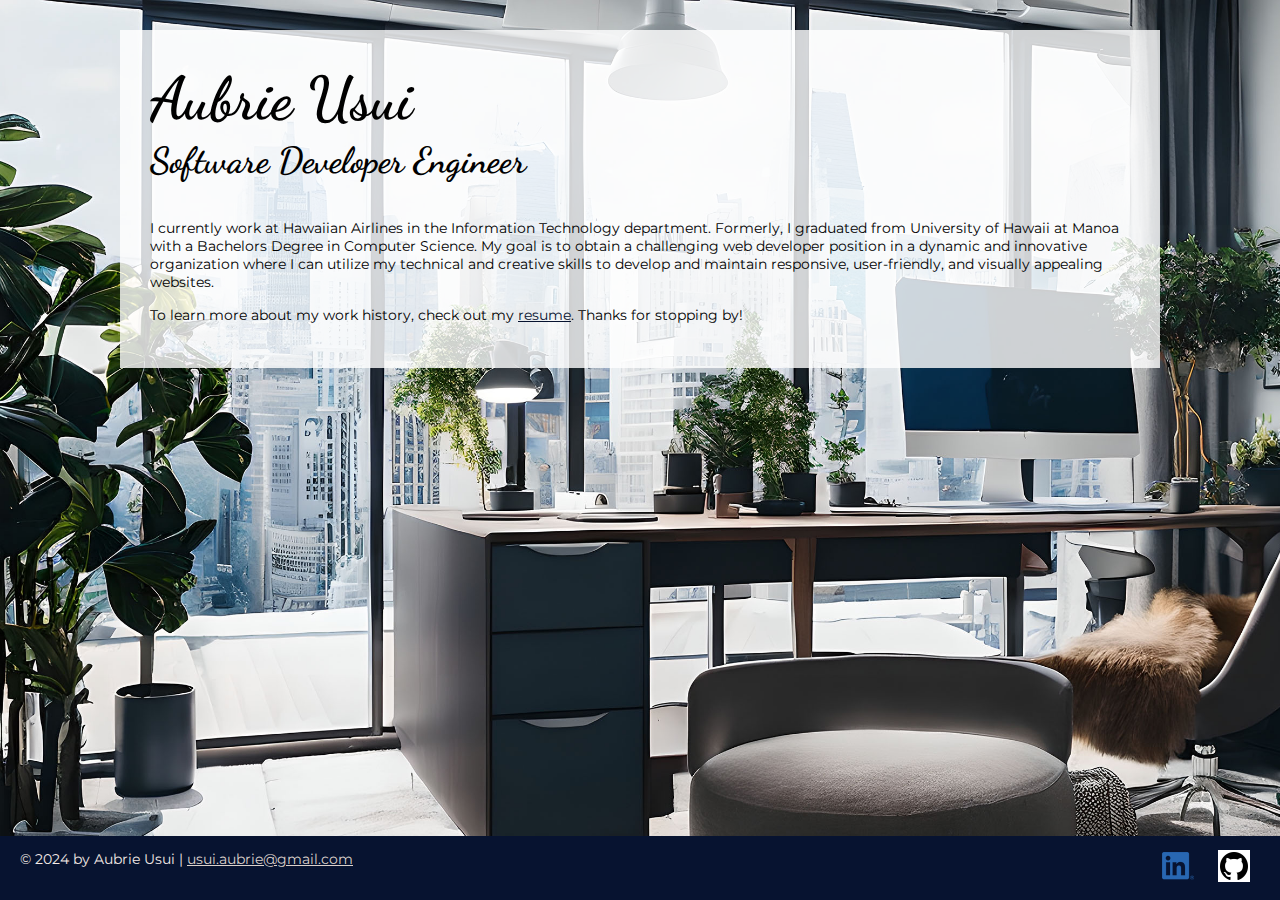
<file: index.html>
<!DOCTYPE html>
<html lang="en">
  <head>
    <meta charset="UTF-8">
    <meta name="viewport" content="width=device-width, initial-scale=1">
    <title>Aubrie Usui | Software Developer Engineer</title>
    <link rel="preconnect" href="https://fonts.googleapis.com">
    <link rel="preconnect" href="https://fonts.gstatic.com" crossorigin>
    <link href="https://fonts.googleapis.com/css2?family=Dancing+Script:wght@400..700&family=Montserrat:ital,wght@0,100..900;1,100..900&display=swap" rel="stylesheet">
    <link rel="stylesheet" href="css/styles.css">
  </head>
  <body class="home">
    <!-- //  INTRO  // -->
    <div class="content-wrapper">
      <div class="content-bg">
        <header>
          <h1>Aubrie Usui</h1>
          <h2>Software Developer Engineer</h2>

        </header>
    <!-- //  ABOUT ME  // -->
        <main>
          <p>I currently work at Hawaiian Airlines in the Information Technology department.  Formerly, I graduated from University of Hawaii at Manoa with a Bachelors Degree in Computer Science.  My goal is to obtain a challenging web developer position in a dynamic and innovative organization where I can utilize my technical and creative skills to develop and maintain responsive, user-friendly, and visually appealing websites.</p>

          <p>To learn more about my work history, check out my <a href="resume.html"> resume</a>. Thanks for stopping by!</p>

        </main>
      </div>

    </div>
    <!-- //  FOOTER INFO, SOCIAL MEDIA  // -->
    <footer>
      <p>© 2024 by Aubrie Usui | <a href="mailto:usui.aubrie@gmail.com">usui.aubrie@gmail.com</a></p>

      <ul class="socials">
          <li>
            <a href="https://www.linkedin.com/in/aubrie-usui/" target="_blank"><img src="images/icon-logo-linkedin.png" alt="My LinkedIn Profile"></a>
          </li>
          <li>
            <a href="https://github.com/aubstah24" target="_blank"><img class="github" src="images/icon-github.png" alt="My GitHub Profile"></a>
          </li>
      </ul>
    </footer>
  </body>
</html>
</file>
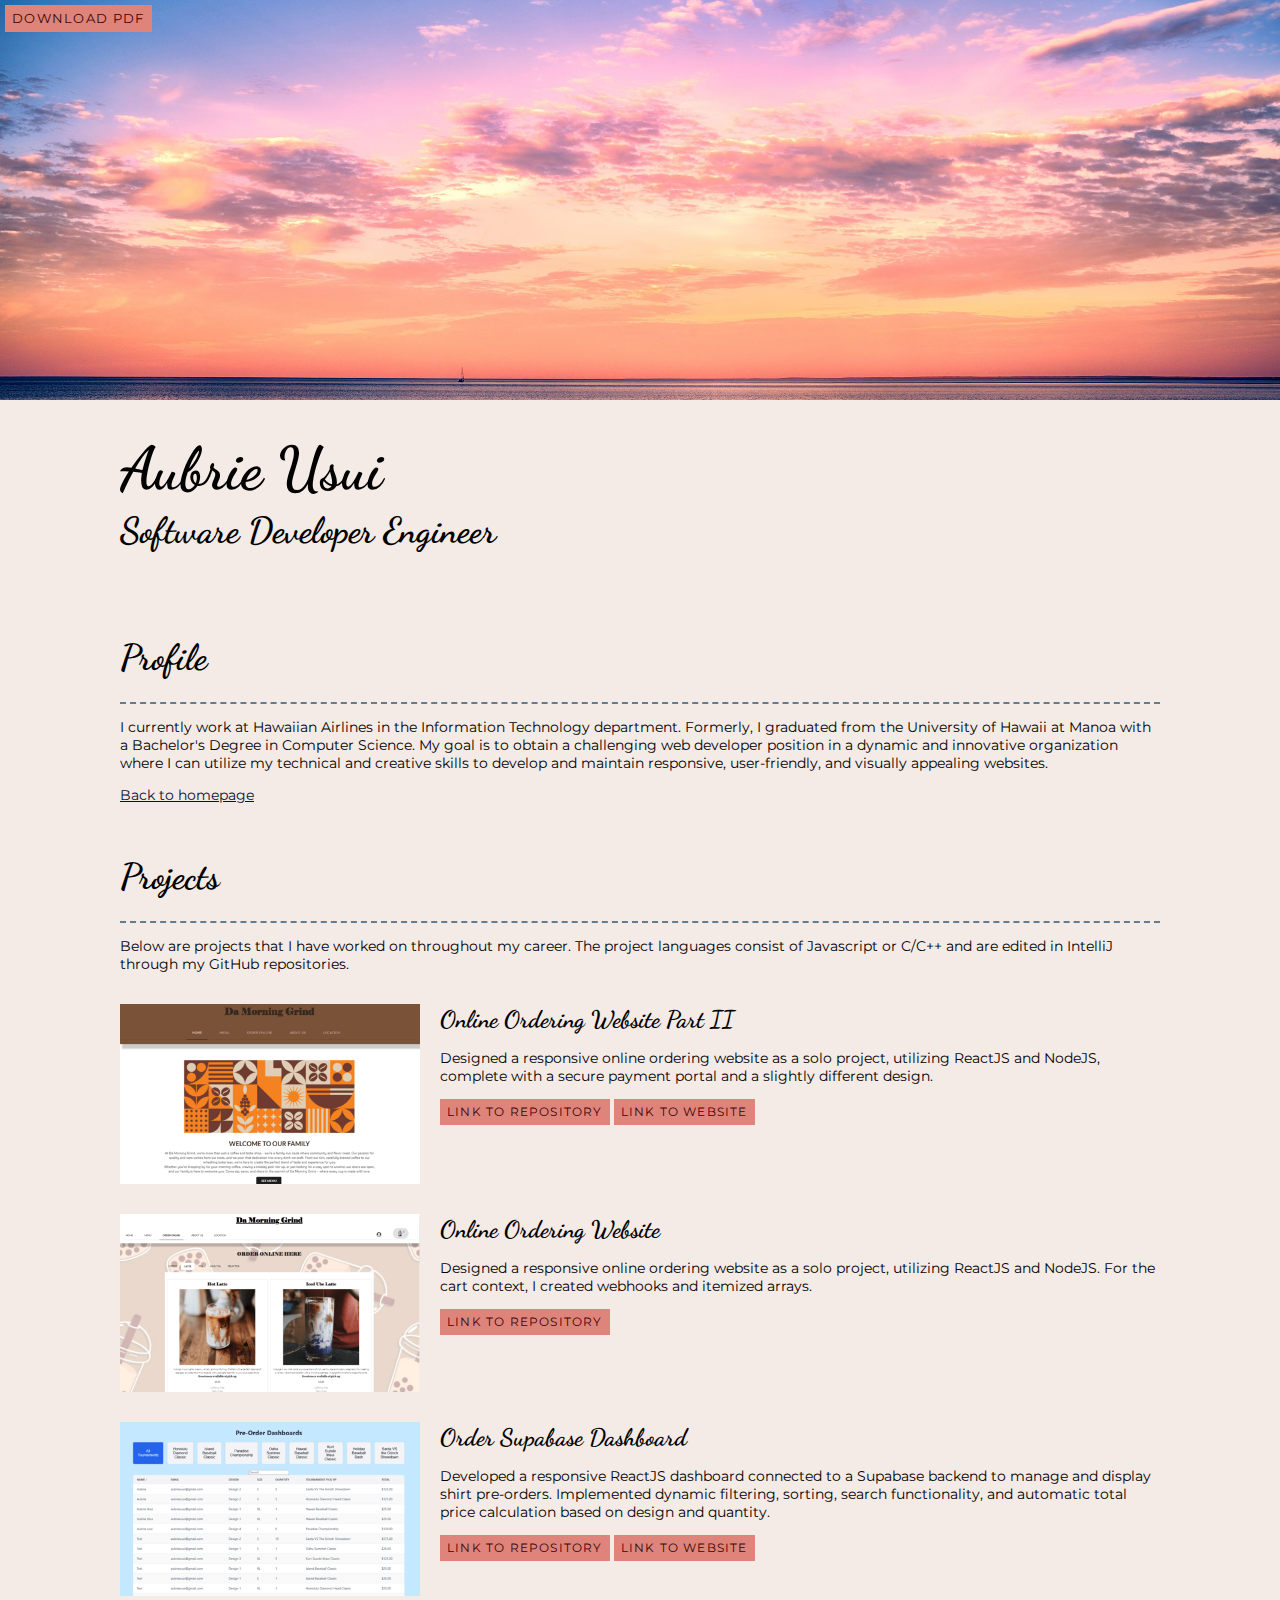
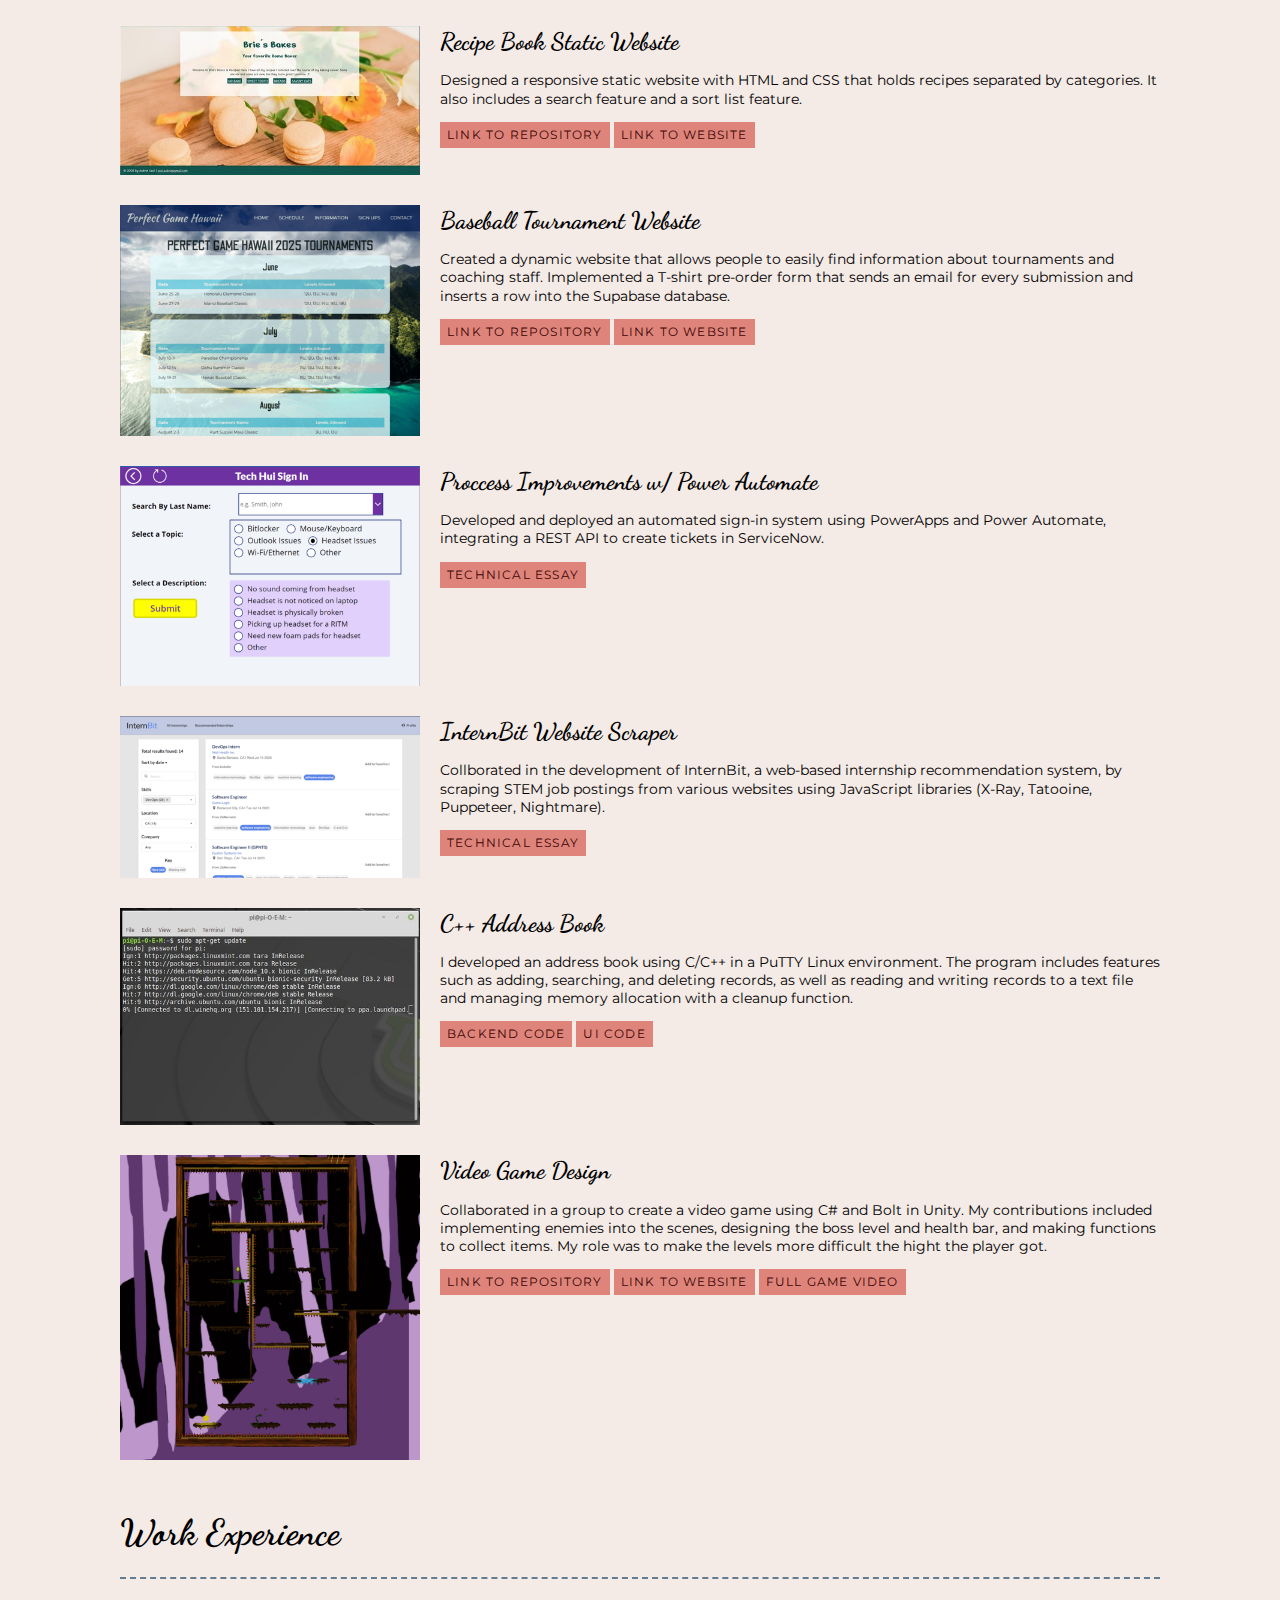
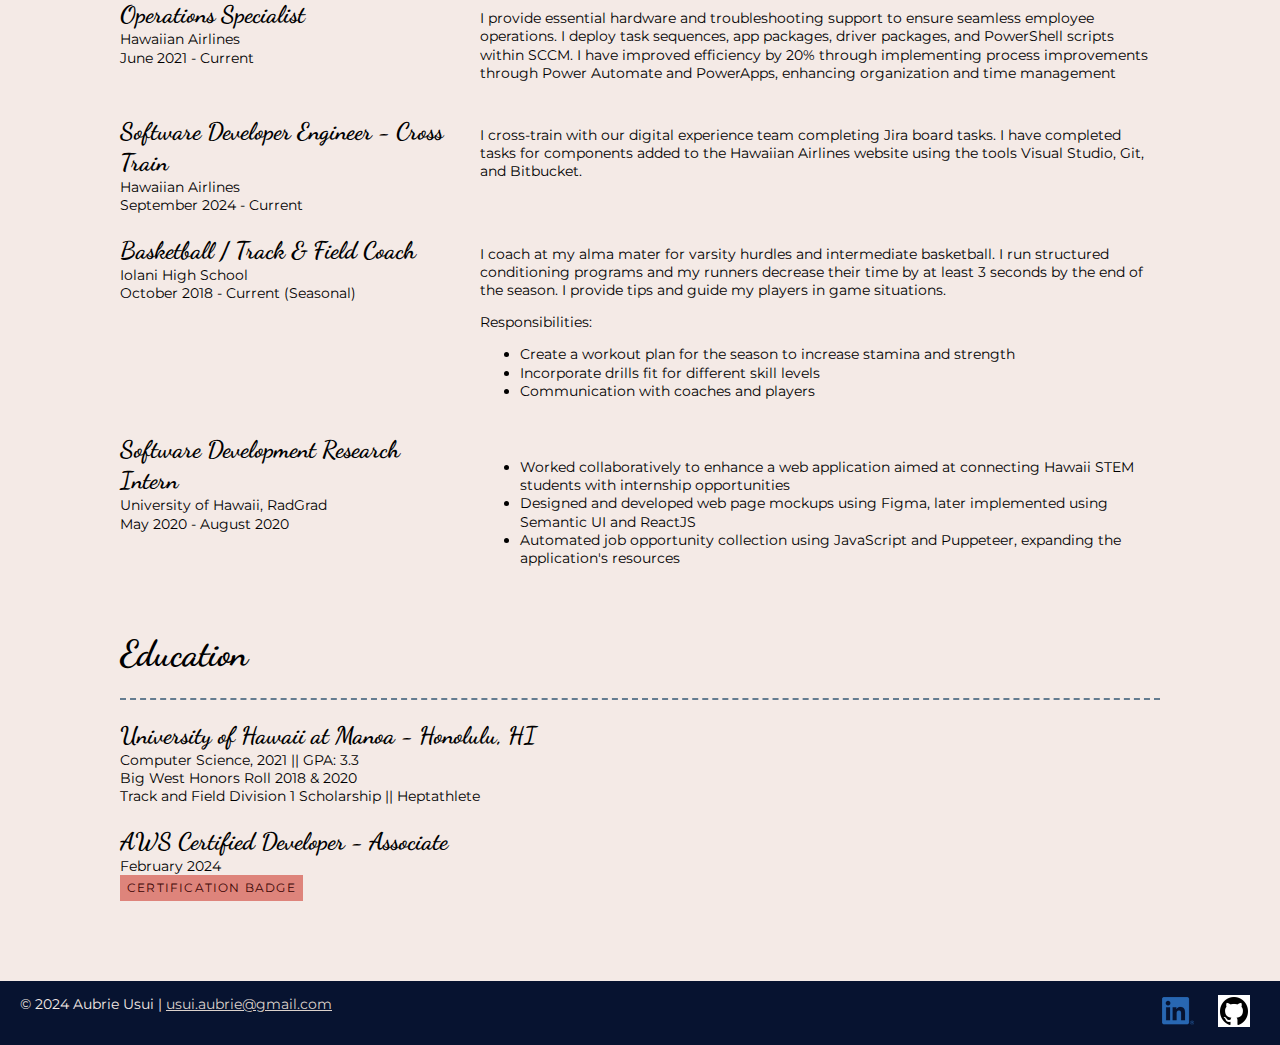
<file: resume.html>
<!DOCTYPE html>
<html lang="en">
  <head>
    <meta charset="UTF-8">
    <meta name="viewport" content="width=device-width, initial-scale=1">
    <title>Resume Aubrie Usui | Software Developer Engineer</title>
    <link rel="preconnect" href="https://fonts.googleapis.com">
    <link rel="preconnect" href="https://fonts.gstatic.com" crossorigin>
    <link href="https://fonts.googleapis.com/css2?family=Dancing+Script:wght@400..700&family=Montserrat:ital,wght@0,100..900;1,100..900&display=swap" rel="stylesheet">    <link rel="stylesheet" href="css/styles.css">
  </head>
  <body class="resume">
  <a class="btn download-link" href="Aubrie%20Usui%20Resume%202025.pdf">Download PDF</a>
    <!-- //  INTRO  // -->
    <header>
      <div class="content-wrapper">
      <!-- Start content edits below this line. -->
        <h1>Aubrie Usui</h1>
        <h2>Software Developer Engineer</h2>
      </div>
      <!-- End content edits here. -->
    </header>

    <main class="content-wrapper">
      <!-- //  PROFILE  // -->
      <section class="resume-section">
        <h2>Profile</h2>
        <p>I currently work at Hawaiian Airlines in the Information Technology department.  Formerly, I graduated from the University of Hawaii at Manoa with a Bachelor's Degree in Computer Science.  My goal is to obtain a challenging web developer position in a dynamic and innovative organization where I can utilize my technical and creative skills to develop and maintain responsive, user-friendly, and visually appealing websites.</p>
        <a href="index.html">Back to homepage</a>

      </section>

      <!-- //  PROJECTS  // -->
      <section class="resume-section">
        <h2>Projects</h2>
        <p>Below are projects that I have worked on throughout my career.  The project languages consist of Javascript or C/C++ and are edited in IntelliJ through my GitHub repositories.  </p>

        <div class="project-wrapper">
        
        <section class="project-item">
          <img src="images/project-boba-website2-500px.png" srcset="images/project-boba-website2-1000px.png 2x" alt="Menu Page" width="" height="">
          <h3>Online Ordering Website Part II</h3>
          <p>Designed a responsive online ordering website as a solo project, utilizing ReactJS and NodeJS, complete with a secure payment portal and a slightly different design. </p>
          <a class="btn" href="https://github.com/aubstah24/TheMorningGrindWebsite" target="_blank">Link To Repository</a>
          <a class="btn" href="https://the-morning-grind-website.vercel.app/" target="_blank">Link To Website</a>
        </section>

        <section class="project-item">
          <img src="images/project-boba-website-500px.png" srcset="images/project-boba-website-1000px.png 2x" alt="Menu Page" width="" height="">
          <h3>Online Ordering Website</h3>
          <p>Designed a responsive online ordering website as a solo project, utilizing ReactJS and NodeJS. For the cart context, I created webhooks and itemized arrays. </p>
          <a class="btn" href="https://github.com/aubstah24/AWSBobaWebApp" target="_blank">Link To Repository</a>
        </section>

        <section class="project-item">
          <img src="images/project-database-500px.png" srcset="images/project-database-1000px.png 2x" alt="Menu Page" width="" height="">
          <h3>Order Supabase Dashboard</h3>
          <p>Developed a responsive ReactJS dashboard connected to a Supabase backend to manage and display shirt pre-orders. Implemented dynamic filtering, sorting, search functionality, and automatic total price calculation based on design and quantity. </p>
          <a class="btn" href="https://github.com/aubstah24/pg-order-dashboard" target="_blank">Link To Repository</a>
          <a class="btn" href="https://pg-order-dashboard.vercel.app/" target="_blank">Link To Website</a>
          
        </section>
          
        <section class="project-item">
          <img src="images/project-bakery-500px.jpg" srcset="images/project-bakery-1000px.jpg 2x" alt="Menu Page" width="" height="">
          <h3>Recipe Book Static Website</h3>
          <p>Designed a responsive static website with HTML and CSS that holds recipes separated by categories.  It also includes a search feature and a sort list feature. </p>
          <a class="btn" href="https://github.com/aubstah24/recipe-book-JS" target="_blank">Link To Repository</a>
          <a class="btn" href="https://aubstah24.github.io/recipe-book-JS/" target="_blank">Link To Website</a>
          
        </section>

        <section class="project-item">
          <img src="images/project-pgweb-500px.png" srcset="images/project-pgweb-1000px.png 2x" alt="PG Website" width="" height="">
          <h3>Baseball Tournament Website</h3>
          <p>Created a dynamic website that allows people to easily find information about tournaments and coaching staff.  Implemented a T-shirt pre-order form that sends an email for every submission and inserts a row into the Supabase database.   </p>
          <a class="btn" href="https://github.com/aubstah24/Tsunami-Academy" target="_blank">Link To Repository</a>
          <a class="btn" href="https://tsunami-academy.vercel.app/" target="_blank">Link To Website</a>
        </section>

          <section class="project-item">
          <img src="images/project-power-automate-500px.png" srcset="images/project-power-automate-1000px.png 2x" alt="Menu Page" width="" height="">
          <h3>Proccess Improvements w/ Power Automate</h3>
          <p>Developed and deployed an automated sign-in system using PowerApps and Power Automate, integrating a REST API to create tickets in ServiceNow.  </p>
          <a class="btn" href="https://auusui.github.io/projects/corporate-process-improvements" target="_blank">Technical Essay</a>
          </section>

          <section class="project-item">
            <img src="images/project-internbit--500px-2.png" srcset="images/project-internbit-1000px-2.png 2x" alt="Website UI" width="" height="">
            <h3>InternBit Website Scraper</h3>
            <p>Collborated in the development of InternBit, a web-based internship recommendation system, by scraping STEM job postings from various websites using JavaScript libraries (X-Ray, Tatooine, Puppeteer, Nightmare).</p>
            <a class="btn" href="https://auusui.github.io/projects/internbit-radgrad" target="_blank">Technical Essay</a>
          </section>

          <section class="project-item">
            <img src="images/project-linux-500px.jpg" srcset="images/project-linux-1000px.jpg 2x" alt="C++ Linux" width="" height="">
            <h3>C++ Address Book</h3>
            <p>I developed an address book using C/C++ in a PuTTY Linux environment.  The program includes features such as adding, searching, and deleting records, as well as reading and writing records to a text file and managing memory allocation with a cleanup function. </p>
            <a class="btn" href="https://github.com/auusui/auusui.github.io/blob/master/functions-cpp.md" target="_blank">Backend Code</a>
            <a class="btn" href="https://github.com/auusui/auusui.github.io/blob/master/user-interface-cpp.md" target="_blank">UI Code</a>
          </section>

          <section class="project-item">
            <img src="images/project-video-game-500px.png" srcset="images/project-video-game-1000px.png 2x" alt="Video Game Section" width="" height="">
            <h3>Video Game Design</h3>
            <p>Collaborated in a group to create a video game using C# and Bolt in Unity.  My contributions included implementing enemies into the scenes, designing the boss level and health bar, and making functions to collect items.  My role was to make the levels more difficult the hight the player got.  </p>
            <a class="btn" href="https://github.com/TeamKamPau/TeamKamPau.github.io" target="_blank">Link To Repository</a>
            <a class="btn" href="https://teamkampau.github.io/conceptart.html" target="_blank">Link To Website</a>
            <a class="btn" href="https://www.youtube.com/watch?v=zbhwsW99x1k">Full Game Video</a>
          </section>
        </div>
      </section>

      <!-- //  WORK EXPERIENCE  // -->
      <section class="resume-section">
        <h2>Work Experience</h2>
        <section class="work-item">
          <div class="work-details">
            <h3>Operations Specialist</h3>
            <p>Hawaiian Airlines</p>
            <p>June 2021 - Current</p>
          </div>
          <div class="work-summary">
            <p>I provide essential hardware and troubleshooting support to ensure seamless employee operations.  I deploy task sequences, app packages, driver packages, and PowerShell scripts within SCCM.  I have improved efficiency by 20% through implementing  process improvements through Power Automate and PowerApps, enhancing organization and time management </p>
          </div>
        </section>


        <section class="work-item">
          <div class="work-details">
            <h3>Software Developer Engineer - Cross Train</h3>
            <p>Hawaiian Airlines</p>
            <p>September 2024 - Current</p>
          </div>
          <div class="work-summary">
            <p>I cross-train with our digital experience team completing Jira board tasks.  I have completed tasks for components added to the Hawaiian Airlines website using the tools Visual Studio, Git, and Bitbucket.</p>
          </div>
        </section>


        <section class="work-item">
          <div class="work-details">
            <h3>Basketball / Track & Field Coach</h3>
            <p>Iolani High School</p>
            <p>October 2018 - Current (Seasonal)</p>
          </div>
          <div class="work-summary">
            <p>I coach at my alma mater for varsity hurdles and intermediate basketball.  I run structured conditioning programs and my runners decrease their time by at least 3 seconds by the end of the season.   I provide tips and guide my players in game situations.  </p>
            <p>Responsibilities:</p>
            <ul>
              <li>Create a workout plan for the season to increase stamina and strength</li>
              <li>Incorporate drills fit for different skill levels</li>
              <li>Communication with coaches and players</li>
            </ul>
          </div>
        </section>

        <section class="work-item">
          <div class="work-details">
            <h3>Software Development Research Intern</h3>
            <p>University of Hawaii, RadGrad</p>
            <p>May 2020 - August 2020</p>
          </div>
          <div class="work-summary">
            <ul>
              <li>Worked collaboratively to enhance a web application aimed at connecting Hawaii STEM students with internship opportunities</li>
              <li>Designed and developed web page mockups using Figma, later implemented using Semantic UI and ReactJS</li>
              <li>Automated job opportunity collection using JavaScript and Puppeteer, expanding the application's resources</li>
            </ul>
          </div>
        </section>
      </section>

      <!-- //  EDUCATION & CERTIFICATIONS  // -->
      <section class="resume-section">
        <h2>Education</h2>

        <section class="education-item">
          <h3>University of Hawaii at Manoa - Honolulu, HI</h3>
          <p>Computer Science, 2021 || GPA: 3.3</p>
          <p>Big West Honors Roll 2018 & 2020</p>
          <p>Track and Field Division 1 Scholarship || Heptathlete</p>
        </section>

        <section class="education-item">
          <h3>AWS Certified Developer - Associate</h3>
          <p>February 2024</p>
          <a class="btn" href="https://www.credly.com/badges/3ffe55c4-7ac7-4bbd-92b2-945585412fd6/linked_in_profile" target="_blank">Certification Badge</a>
        </section>

      </section>
    </main>

    <!-- //  FOOTER INFO, SOCIAL MEDIA  // -->
    <footer>
      <p>© 2024 Aubrie Usui | <a href="mailto:usui.aubrie@gmail.com">usui.aubrie@gmail.com</a></p>

      <ul class="socials">
        <li>
          <a href="https://www.linkedin.com/in/aubrie-usui/" target="_blank"><img src="images/icon-logo-linkedin.png" alt="My LinkedIn Profile"></a>
        </li>
        <li>
          <a href="https://github.com/aubstah24" target="_blank"><img class="github" src="images/icon-github.png" alt="My GitHub Profile"></a>
        </li>
      </ul>
      
    </footer>
  </body>
</html>
</file>
<file: css/styles.css>
/*
COLOR PALLETTE

    IVORY: #F4EAE6
    SAND DOLLAR: #DCD2CC
    DUSTY ROSE: #CCAFA5
    GRAY: #BDC3CB

    BLUE GRAY: #647C90
    COOL GREY: #4E4F50
    GRAY: #746C70

    Pinks:
    BLACK: #3B0404
    DUSTY ROSE: #DEB3AD
    CORAL: #DE847B
    TIGER LILY: #B95C50

    FOOTER: #071330
 */

/*
    GLOBAL STYLES
    ---------------------------------------*/

html {
    box-sizing: border-box;
    font-size: 62.5%; /*setting default to 10px */
}
*, *:before, *:after {
    box-sizing: inherit;
}

html, body {
    height: 100%;
}

body {
    background-color: #F4EAE6;
    margin: 0;
    font-family: "Montserrat", sans-serif;
    font-size: 1.4rem;
    line-height: 1.3;
}

h1, h2, h3 {
    font-family: "Dancing Script", cursive;
    font-weight: 700;
    margin: 0;
}

h1 {
    font-size: 6rem;
    margin-bottom: 0;
}
h2 {
    font-size: 3.6rem;
    padding-bottom: 20px;
}
h3 {
    font-size: 2.4rem;
    margin-top: -10px;
}
/* links */
a {
    color: #071330;
}
a:hover {
    color: #647C90;
    text-decoration: none;
}

footer a {
    color: #DCD2CC;
}

footer a:hover {
    color: #CCAFA5;
}

.btn {
    background: #DE847B;
    color: #3B0404;
    text-transform: uppercase;
    text-decoration: none;
    font-size: 1.2rem;
    display: inline-block;
    padding: 7px;
    letter-spacing: .1em;
    line-height: 1;
}

.content-wrapper {
    margin: 0 auto;
    align-items: center;
    padding: 30px;
    max-width: 1100px;
}
/*
    HOME
    ---------------------------------------*/
.home {
    background: url("../images/bg-home-office-city.jpg") no-repeat;
    background-size: cover;
    display: flex;
    flex-direction: column;
}

.home .content-wrapper {
    flex: 1 0 auto;
}

.content-bg {
    background: rgb(255 255 255 / 0.8);
    padding: 30px;
}
/*
    RESUME
    ---------------------------------------*/
.resume header::before {
    background: url("../images/bg-sunset-ocean.jpg") center no-repeat;
    content: "";
    display: block;
    height: 400px;
    background-size: cover;
}

.resume-section {
    margin-bottom: 50px;

}

.resume-section h2 {
    border-bottom: 2px dashed #647C90;
}

.download-link {
    position: fixed;
    top: 5px;
    left: 5px;
    font-size: 1.3rem;
}

@media screen and (max-width:1300px) {
    .download-link {
        position: absolute;
    }
}

@media screen and (max-width:500px) {
    .resume header::before {
        height: 200px;
    }
    h1 {
        font-size: 4rem;
    }
    h2 {
        font-size: 2.5rem;
    }
    h3 {
        font-size: 2rem;
    }
}


/*
    Projects
    ---------------------------------------*/
.project-item img {
    width: 300px;
}

.project-item {
    margin: 30px 0;
}

.project-item h3 {
    margin-top: 0;
}

@media screen and (min-width:1044px) {
    .project-item {
        display: flow-root;
        margin: 30px 0;
    }

    .project-item img {
        float: left;
        margin-right: 20px;
    }
}

@media screen and (min-width:650px) and (max-width:1043px) {
    .project-wrapper {
        display: grid;
        grid-template-columns: repeat(2, 1fr);
        column-gap: 20px;
    }
    .project-item img {
        width: 100%;
    }
    .project-item h3 {
        margin-top: 10px;
    }
}

@media screen and (max-width:500px) {
    .project-item img {
        width: 100%;
        margin-bottom: 10px;
    }
}
/*
    Work Experience
    ---------------------------------------*/
.work-item {
    margin: 30px 0;
}

.work-details p {
    margin: 0;
}

.work-summary p:first-child {
    margin-top: 0;
}

@media screen and (min-width:860px) {
    .work-item {
        display: grid;
        grid-template-columns: 1fr 2fr;
        column-gap: 20px;
    }
    .work-summary p:first-child {
        margin-top: 0;
    }
}
/*
    Education
    ---------------------------------------*/
.education-item p {
    margin: 0;
}

.education-item {
    margin: 30px 0;
}

/*
    FOOTER
    ---------------------------------------*/
footer {
    background: #071330;
    color: #F4EAE6;
}

.socials li {
    display: inline-block;
    margin: 0 10px;
}

.socials img {
    width: 32px;
}

.socials {
    list-style-type: none;
    padding: 0;
}

.socials img:hover {
    opacity: 0.5;
}

.github {
    background-color: white;
}

@media screen and (min-width: 860px){
    footer {
        display: flex;
        padding-left: 20px;
        padding-right: 20px;
        justify-content: space-between;
    }
}


@media screen and (max-width: 859px){
    footer {
        text-align: center;
        padding: 10px;
    }
}
</file>
